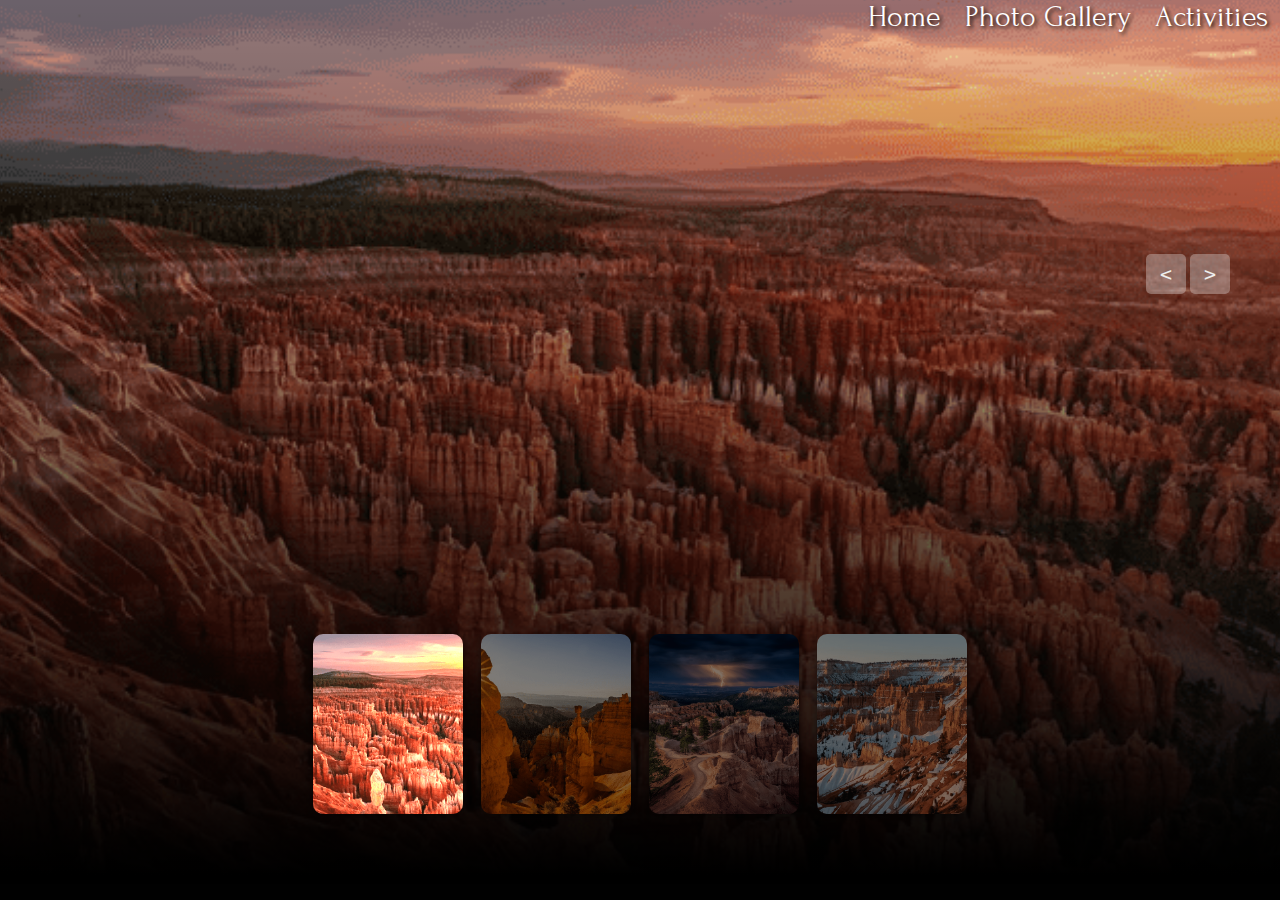
<file: bryce.html>
<!-- GALLERY SECTION -->
<!DOCTYPE html>
<html lang="en">
<head>
    <meta charset="UTF-8">
    <meta name="viewport" content="width=device-width, initial-scale=1.0">
    <title>Document</title>
    <link rel="stylesheet" href="css/gallery.css">
    <!-- fonts -->
    <link rel="preconnect" href="https://fonts.googleapis.com">
    <link rel="preconnect" href="https://fonts.gstatic.com" crossorigin>
    <link href="https://fonts.googleapis.com/css2?family=Forum&display=swap" rel="stylesheet">
</head>
<body>
    <main>
        <!-- header -->
        <header>
            <nav class="nav"> 
                <ul id="item">
                    <li></li>
                    <li><a href="index.html#home">Home</a></li>
                    <li><a href="index.html#photo-gallery">Photo Gallery</a></li>
                    <li><a href="index.html#activities">Activities</a></li>
                </ul>
            </nav>
        </header>

        <!-- slider -->
        <div class="slider">
            <!-- list Items -->
            <div class="list">
                <div class="item active">
                    <img src="images/bryce1.png" alt="Far away view of Bryce National Park's rocks, which are pointy. The sun is setting on the right.">
                    <div class="content">
                        <p>Utah's</p>
                        <h2>Bryce Canyon National Park</h2>
                    </div>
                </div>
                <div class="item">
                    <img src="images/bryce2.png" alt="The sun is shining through a rock that has a hole in it, and the rocks are a reddish orange color">
                    <div class="content">
                        <p>Utah's</p>
                        <h2>Bryce Canyon National Park</h2>
                    </div>
                </div>
                <div class="item">
                    <img src="images/bryce3.png" alt="Nighttime at Bryce National Park and there is lightning in the sky">
                    <div class="content">
                        <p>Utah's</p>
                        <h2>Bryce Canyon National Park</h2>
                    </div>
                </div>
                <div class="item">
                    <img src="images/bryce4.png" alt="Snow on Bryce National Park's rocks">
                    <div class="content">
                        <p>Utah's</p>
                        <h2>Bryce Canyon National Park</h2>
                    </div>
                </div>
            </div>

            <!-- button arrows -->
            <div class="arrows">
                <button id="prev"><</button>
                <button id="next">></button>
            </div>
            <!-- thumbnail -->
            <div class="thumbnail">
                <div class="item active">
                    <img src="images/bryce1.png" alt="Far away view of Bryce National Park's rocks, which are pointy. The sun is setting on the right.">
                </div>
                <div class="item">
                    <img src="images/bryce2.png" alt="The sun is shining through a rock that has a hole in it, and the rocks are a reddish orange color">
                </div>
                <div class="item">
                    <img src="images/bryce3.png" alt="Nighttime at Bryce National Park and there is lightning in the sky">
                </div>
                <div class="item">
                    <img src="images/bryce4.png" alt="Snow on Bryce National Park's rocks">
                    <div class="content">
                </div>
            </div>
        </div>
    </main>
    
    <script src="js/gallery.js"></script>
</body>
</html>
</file>
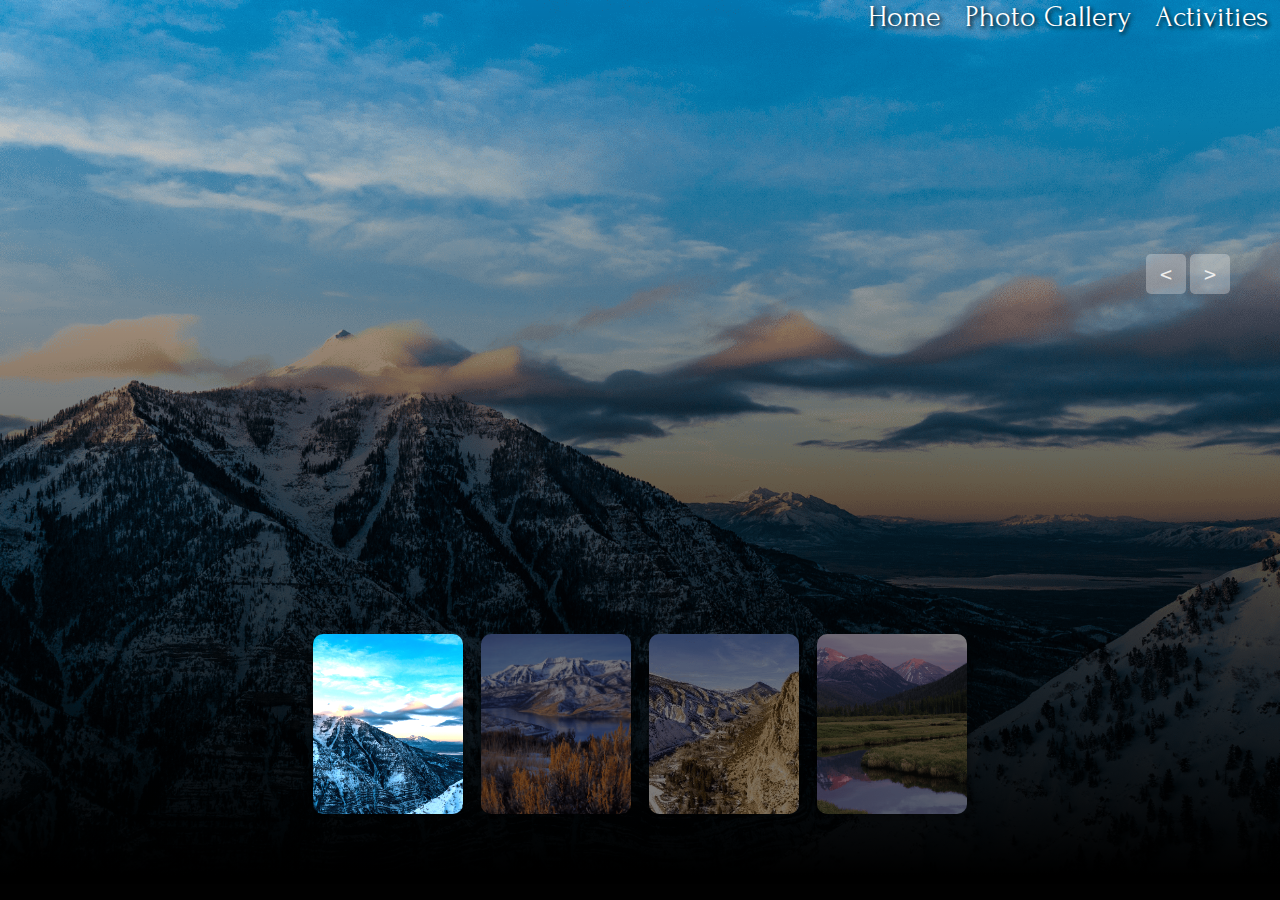
<file: mountain.html>
<!-- GALLERY SECTION -->
<!DOCTYPE html>
<html lang="en">
<head>
    <meta charset="UTF-8">
    <meta name="viewport" content="width=device-width, initial-scale=1.0">
    <title>Document</title>
    <link rel="stylesheet" href="css/gallery.css">
    <!-- fonts -->
    <link rel="preconnect" href="https://fonts.googleapis.com">
    <link rel="preconnect" href="https://fonts.gstatic.com" crossorigin>
    <link href="https://fonts.googleapis.com/css2?family=Forum&display=swap" rel="stylesheet">
</head>
<body>
        <!-- header -->
    <header>
        <nav class="nav"> 
            <ul id="item">
                <li></li>
                <li><a href="index.html#home">Home</a></li>
                <li><a href="index.html#photo-gallery">Photo Gallery</a></li>
                <li><a href="index.html#activities">Activities</a></li>
            </ul>
        </nav>
    </header>

    <main>
        <!-- slider -->
        <div class="slider">
            <!-- list Items -->
            <div class="list">
                <div class="item active">
                    <img src="images/mountain1.png" alt="A sunset over snow-capped peaks in the mountains">
                    <div class="content">
                        <p>Utah's</p>
                        <h2>Mountains</h2>
                    </div>
                </div>
                <div class="item">
                    <img src="images/mountain2.png" alt="Snow-covered mountains and a lake surrounded by orange shrubs in a serene winter landscape">
                    <div class="content">
                        <p>Utah's</p>
                        <h2>Mountains</h2>
                    </div>
                </div>
                <div class="item">
                    <img src="images/mountain3.png" alt="A snow-covered canyon nestled in mountains">
                    <div class="content">
                        <p>Utah's</p>
                        <h2>Mountains</h2>
                    </div>
                </div>
                <div class="item">
                    <img src="images/mountain4.png" alt="Scenic view of a colorful sunset over a lake with mountains in the background">
                    <div class="content">
                        <p>Utah's</p>
                        <h2>Mountains</h2>
                    </div>
                </div>
            </div>

            <!-- button arrows -->
            <div class="arrows">
                <button id="prev"><</button>
                <button id="next">></button>
            </div>
            <!-- thumbnail -->
            <div class="thumbnail">
                <div class="item active">
                    <img src="images/mountain1.png" alt="A sunset over snow-capped peaks in the mountains">
                </div>
                <div class="item">
                    <img src="images/mountain2.png" alt="Snow-covered mountains and a lake surrounded by orange shrubs in a serene winter landscape">
                </div>
                <div class="item">
                    <img src="images/mountain3.png" alt="A snow-covered canyon nestled in mountains">
                </div>
                <div class="item">
                    <img src="images/mountain4.png" alt="Scenic view of a colorful sunset over a lake with mountains in the background">
                </div>
            </div>
        </div>
    </main>

    <script src="js/gallery.js"></script>
</body>
</html>
</file>
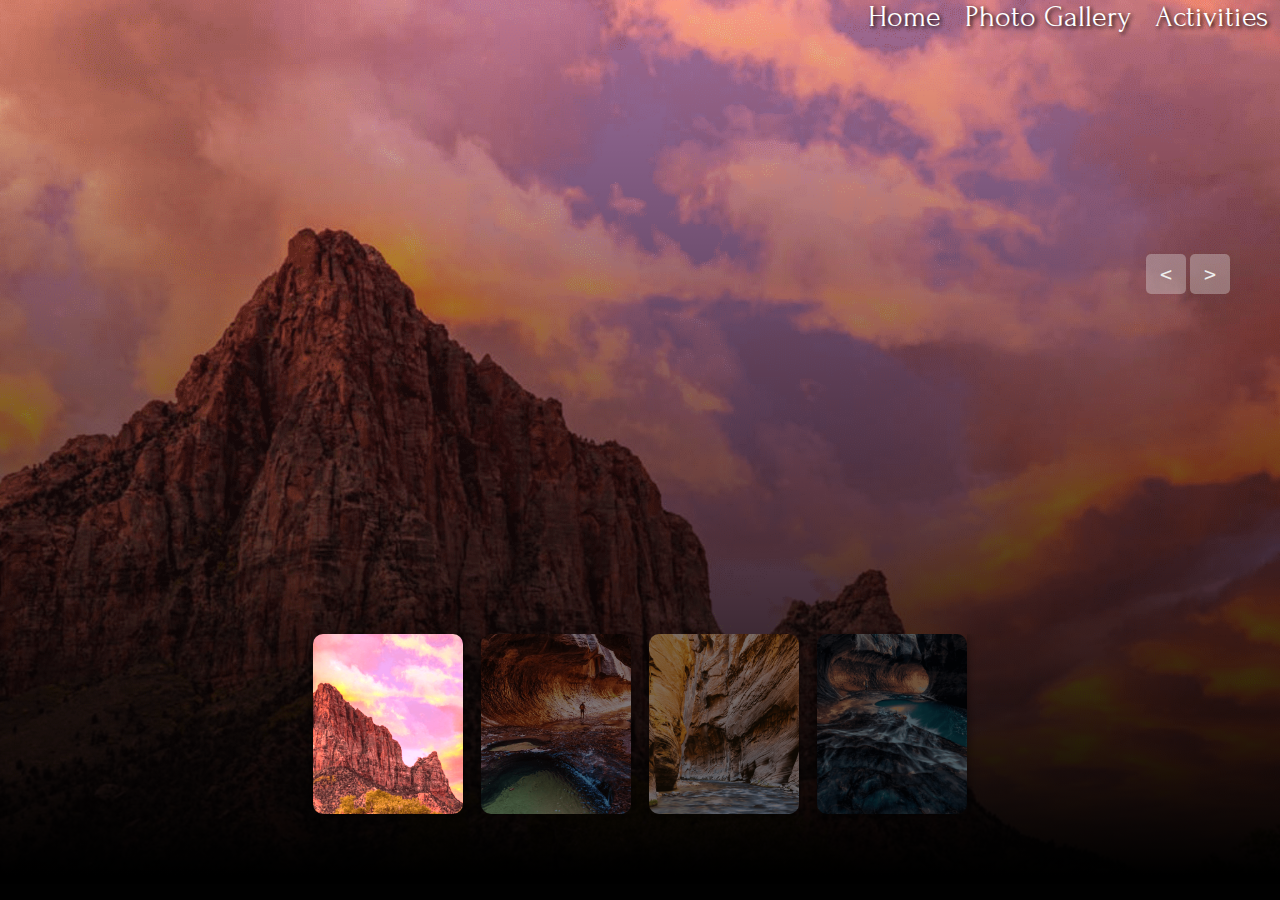
<file: zions.html>
<!-- GALLERY SECTION -->
    <!DOCTYPE html>
<html lang="en">
<head>
    <meta charset="UTF-8">
    <meta name="viewport" content="width=device-width, initial-scale=1.0">
    <title>Document</title>
    <link rel="stylesheet" href="css/gallery.css">
    <!-- fonts -->
    <link rel="preconnect" href="https://fonts.googleapis.com">
    <link rel="preconnect" href="https://fonts.gstatic.com" crossorigin>
    <link href="https://fonts.googleapis.com/css2?family=Forum&display=swap" rel="stylesheet">
</head>
<body>
        <!-- header -->
    <header>
        <nav class="nav"> 
            <ul id="item">
                <li></li>
                <li><a href="./index.html#home">Home</a></li>
                <li><a href="./index.html#photo-gallery">Photo Gallery</a></li>
                <li><a href="./index.html#activities">Activities</a></li>
            </ul>
        </nav>
    </header>

    <main>
        <!-- slider -->
        <div class="slider">
            <!-- list Items -->
            <div class="list">
                <div class="item active" id="zions">
                    <img src="images/zions1.png" alt="Sunset over red rock mountain range in Zions National Park">
                    <div class="content">
                        <p>Utah's</p>
                        <h2>Zions National Park</h2>

                    </div>
                </div>
                <div class="item">
                    <img src="images/zions2.png" alt="A man standing in a canyon, surrounded by a vibrant colors in Zions National Park">
                    <div class="content">
                        <p>Utah's</p>
                        <h2>Zions National Park</h2>
                    </div>
                </div>
                <div class="item">
                    <img src="images/zions3.png" alt="At the bottom of a vast canyon surrounded by water, at Zions National Park">
                    <div class="content">
                        <p>Utah's</p>
                        <h2>Zions National Park</h2>
                    </div>
                </div>
                <div class="item">
                    <img src="images/zions4.png" alt="Inside Zions National Park canyons with vibrant orange and pink hues reflecting on the water.">
                    <div class="content">
                        <p>Utah's</p>
                        <h2>Zions National Park</h2>
                    </div>
                </div>
            </div>

            <!-- button arrows -->
            <div class="arrows">
                <button id="prev"><</button>
                <button id="next">></button>
            </div>
            <!-- thumbnail -->
            <div class="thumbnail">
                <div class="item active">
                    <img src="images/zions1.png" alt="Sunset over red rock mountain range in Zions National Park">
                </div>
                <div class="item">
                    <img src="images/zions2.png" alt="A man standing in a canyon, surrounded by a vibrant colors in Zions National Park">
                </div>
                <div class="item">
                    <img src="images/zions3.png" alt="At the bottom of a vast canyon surrounded by water, at Zions National Park">
                </div>
                <div class="item">
                    <img src="images/zions4.png" alt="Inside Zions National Park canyons with vibrant orange and pink hues reflecting on the water.">
                </div>
            </div>
        </div>
    </main>
    <script src="js/gallery.js"></script>
</body>
</html>
</file>
<file: css/gallery.css>
body{
    font-family: "Forum";
    margin: 0;
    background-color: #010101;
    color: #eee;
}

svg{
    width: 25px;
}

header{
    position: relative;
    z-index: 100;
}

header ul{
    display: flex;
    list-style: none;
    margin: 0;
}

header ul li a {
    color: white;
    text-decoration: none;
    text-shadow: 2px 2px 4px rgb(0, 0, 0); /* Add a shadow effect */
    margin: 12px;
} 

header ul li a:hover {
    color: #a7a7a7;
    text-decoration: underline;
}

/* css slider */
.slider{
    height: 100vh;
    margin-top: -50px;
    position: relative;
}

.slider .list .item{
    position: absolute;
    inset: 0 0 0 0;
    overflow: hidden;
    opacity: 0;
    transition: .5s;
}

.slider .list .item img{
    width: 100%;
    height: 100%;
    object-fit: cover;
}

.slider .list .item::after{
    content: '';
    width: 100%;
    height: 100%;
    position: absolute;
    left: 0;
    bottom: 0;
    background-image: linear-gradient(to top, #000 1%, transparent);
}

.slider .list .item .content{
    position: absolute;
    left: 10%;
    top: 20%;
    width: 500px;
    max-width: 80%;
    z-index: 1;
}

.slider .list .item .content p:nth-child(1){
    text-transform: uppercase;
    letter-spacing: 10px;
}

.slider .list .item .content h2{
    margin: 0;
    letter-spacing: 3px;
}
.slider .list .item.active{
    opacity: 1;
    z-index: 10;
}
@keyframes showContent {
    to{
        transform: translateY(0);
        filter: blur(0);
        opacity: 1;
    }
}
.slider .list .item.active p:nth-child(1),
.slider .list .item.active h2{
    transform: translateY(30px);
    filter: blur(20px);
    opacity: 0;
    animation: showContent .5s .7s ease-in-out 1 forwards;
}

.slider .list .item.active h2{
    animation-delay: 1s;
}

.arrows{
    position: absolute;
    z-index: 100;
}

.arrows button{
    background-color: #eee5;
    border: none;
    font-family: monospace;
    width: 40px;
    height: 40px;
    border-radius: 5px;
    font-size: x-large;
    color: #eee;
    transition: .5s;
}

.arrows button:hover{
    background-color: #eee;
    color: black;
}

.thumbnail{
    position: absolute;
    bottom: 0;
    z-index: 11;
    display: flex;
    gap: 18px;
    width: 100%;
    height: 250px;
    padding: 0 50px;
    box-sizing: border-box;
    overflow: auto;
    justify-content: center;
}

.thumbnail::-webkit-scrollbar{
    width: 0;
}

.thumbnail .item{
    width: 150px;
    height: 180px;
    filter: brightness(.5);
    transition: .5s;
    flex-shrink: 0;
    box-shadow: 0px 0px 10px rgba(0, 0, 0, 0.5);
}

.thumbnail .item img{
    width: 100%;
    height: 100%;
    object-fit: cover;
    border-radius: 10px;
}

.thumbnail .item.active{
    filter: brightness(1.5);
}

.thumbnail .item .content{
    position: absolute;
    inset: auto 10px 10px 10px;
}

/* responsive start */

/* Mobile*/
@media screen and (min-width: 0) {
    .thumbnail {
        visibility: hidden;
    }
    .slider .list .item .content h2{
        font-size: 45px;
    }
    .slider .list .item .content p{
        font-size: 15px;
    }
    .arrows {
        top: 65%;
        right: 34px;
    }
    header ul li a {
        font-size: 1.5em;
    }
    header ul{
        justify-content: center;
    }
}

/* Tablet */
@media screen and (min-width: 769px) {
    .slider .list .item .content h2{
        font-size: 55px;
    }
    .slider .list .item .content p{
        font-size: 25px;
    }
    header ul li a {
        font-size: 2.4em;
    }
}

/* Desktop */
@media screen and (min-width: 1025px) {
    .thumbnail {
        visibility: visible;
    }
    .slider .list .item .content h2{
        font-size: 55px;
    }
    .slider .list .item .content p{
        font-size: 25px;
    }
    .arrows {
        top: 30%;
        right: 50px;
    }
    header ul li a {
        font-size: 1.9em;
    }
    header ul{
        justify-content: flex-end;
    }
}
</file>
